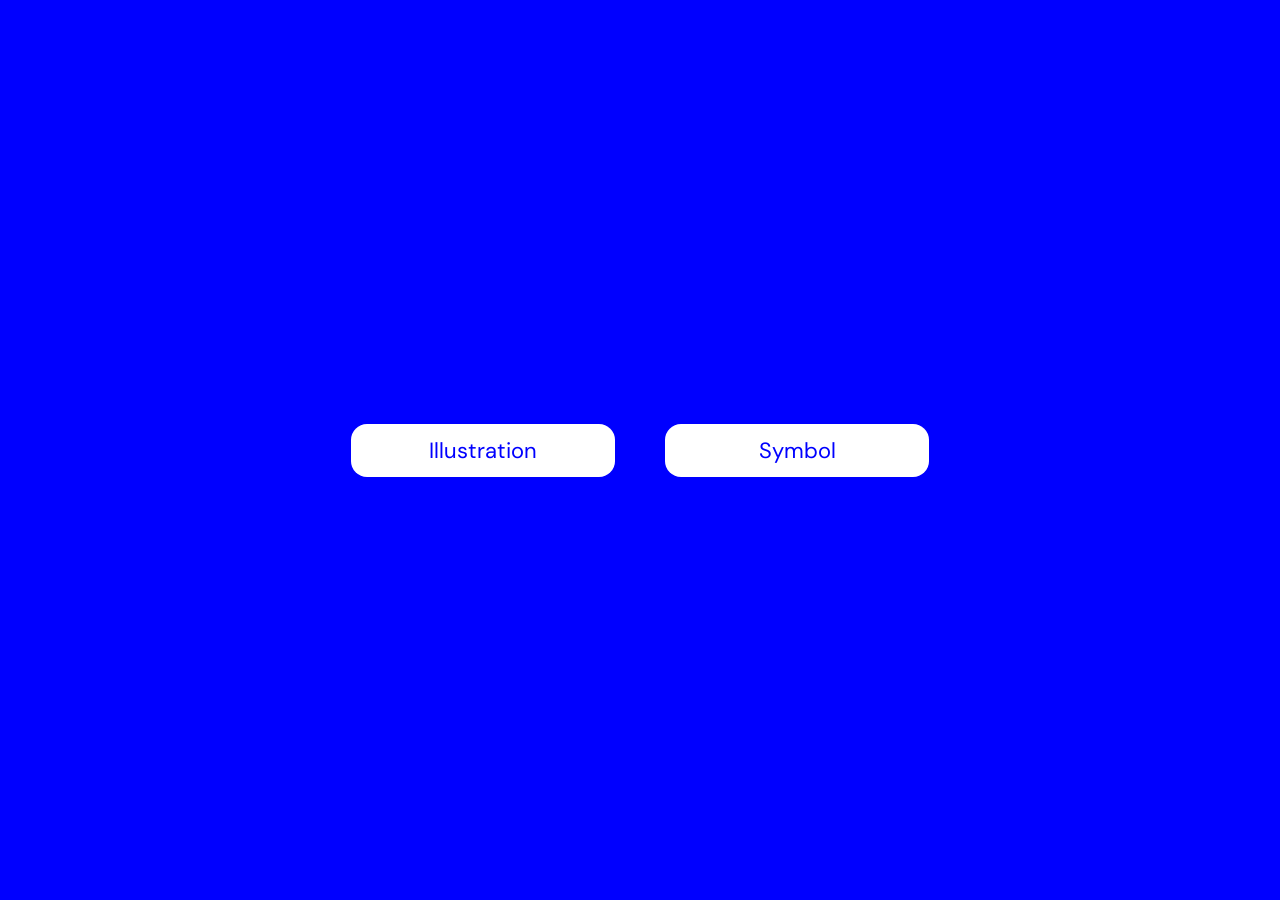
<file: index.html>
<!DOCTYPE html>
<html lang="">

<head>
    <meta charset="utf-8" />
    <meta name="viewport" content="width=device-width, initial-scale=1.0" />
    <title>AXIA</title>
    <style>
        @import url('https://fonts.googleapis.com/css2?family=DM+Sans:ital,opsz,wght@0,9..40,100..1000;1,9..40,100..1000&display=swap');

        body {
            padding: 0px;
            margin: 0px;
            font-family: "DM Sans", Tahoma, Geneva, Verdana, sans-serif !important;
            font-variation-settings: "wght" 400;
        }

        .main {
            display: flex;
            flex-wrap: wrap;
            width: 100%;
            height: 100vh;
            justify-content: center;
            align-items: center;
            align-content: center;
            background: #0000FF;
            gap: 50px;
        }

        a.btn {
            font-size: 22px;
            padding: 12px 22px;
            background-color: #fff;
            color: #0000FF;
            border-radius: 16px;
            text-decoration: none;
            min-width: 220px;
            text-align: center;
            transition: all ease 0.3s;
        }

        a.btn:hover {
            color: #000;
            transform: scale(1.005);
        }
    </style>
</head>

<body>
    <main class="main">
        <a href="./illustration.html" class="btn">Illustration</a>
        <a href="./symbol.html" class="btn">Symbol</a>
    </main>
</body>

</html>
</file>
